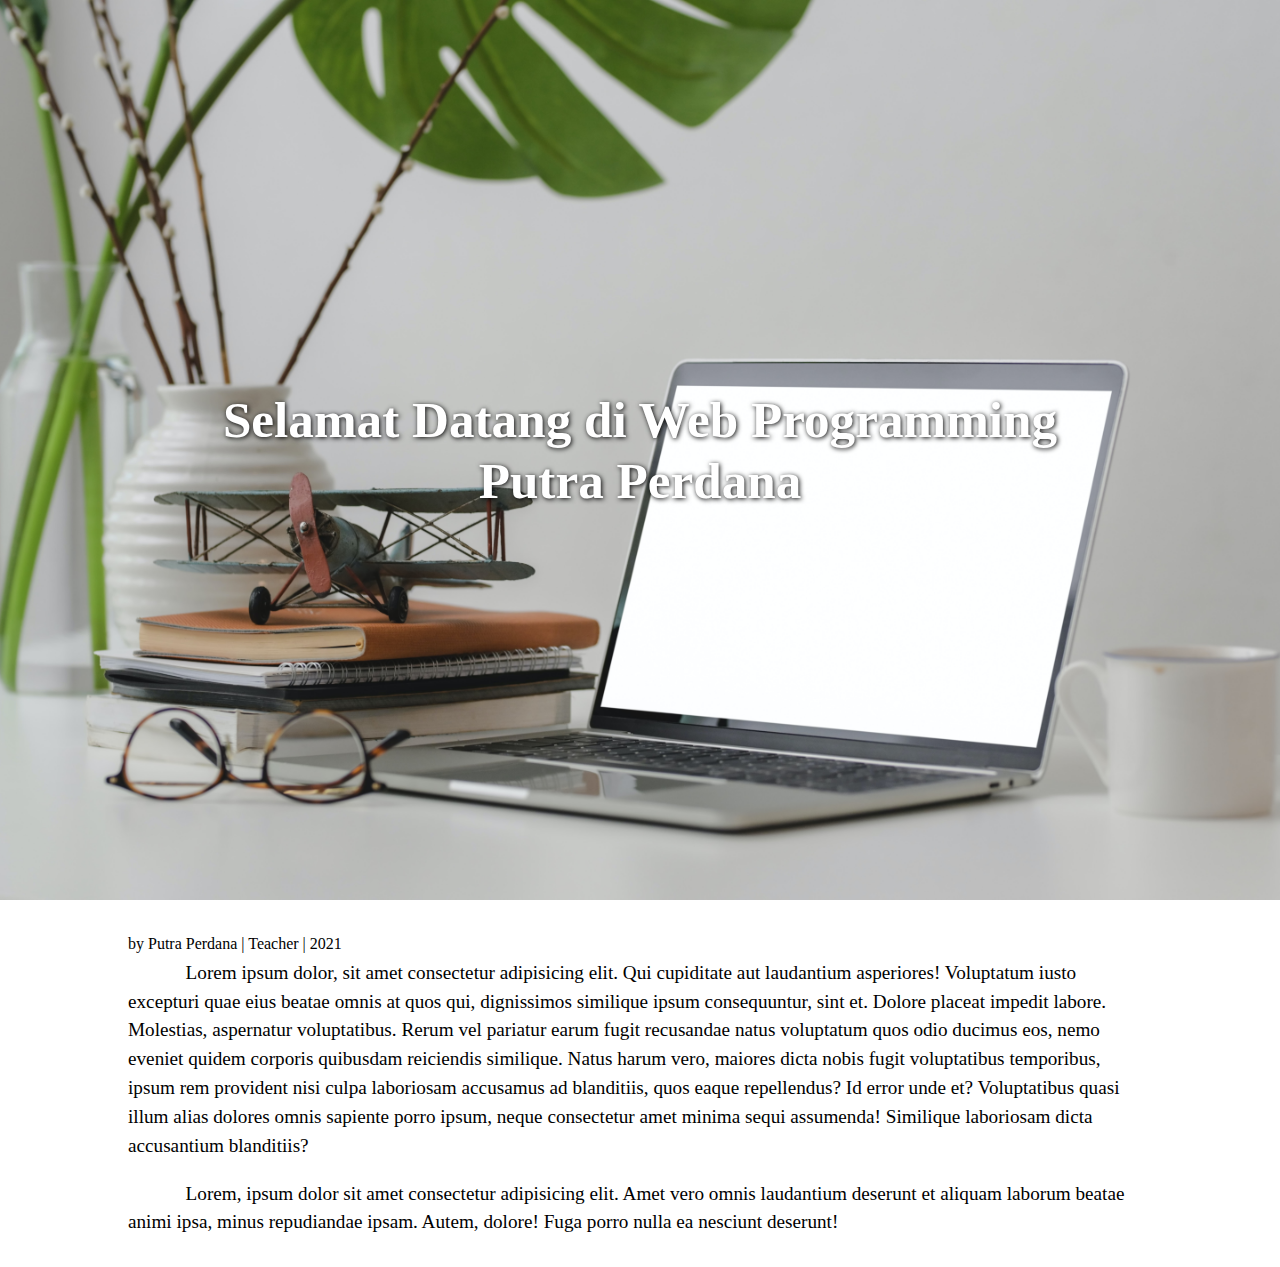
<file: 1. VH VMAX/index.html>
<!DOCTYPE html>
<html lang="en">
<head>
    <meta charset="UTF-8">
    <meta http-equiv="X-UA-Compatible" content="IE=edge">
    <meta name="viewport" content="width=device-width, initial-scale=1.0">
    <title>Document</title>
    <link rel="stylesheet" href="style.css">
</head>
<body>
    <header>
        <h1>Selamat Datang di Web Programming <br> Putra Perdana</h1>
    </header>

    <section>
        <div class="detail">
            <span>by Putra Perdana | Teacher | 2021 </span>
        </div>
        <p>Lorem ipsum dolor, sit amet consectetur adipisicing elit. Qui cupiditate aut laudantium asperiores! Voluptatum iusto excepturi quae eius beatae omnis at quos qui, dignissimos similique ipsum consequuntur, sint et. Dolore placeat impedit labore. Molestias, aspernatur voluptatibus. Rerum vel pariatur earum fugit recusandae natus voluptatum quos odio ducimus eos, nemo eveniet quidem corporis quibusdam reiciendis similique. Natus harum vero, maiores dicta nobis fugit voluptatibus temporibus, ipsum rem provident nisi culpa laboriosam accusamus ad blanditiis, quos eaque repellendus? Id error unde et? Voluptatibus quasi illum alias dolores omnis sapiente porro ipsum, neque consectetur amet minima sequi assumenda! Similique laboriosam dicta accusantium blanditiis?</p>

        <p>Lorem, ipsum dolor sit amet consectetur adipisicing elit. Amet vero omnis laudantium deserunt et aliquam laborum beatae animi ipsa, minus repudiandae ipsam. Autem, dolore! Fuga porro nulla ea nesciunt deserunt!</p>
    </section>
</body>
</html>
</file>
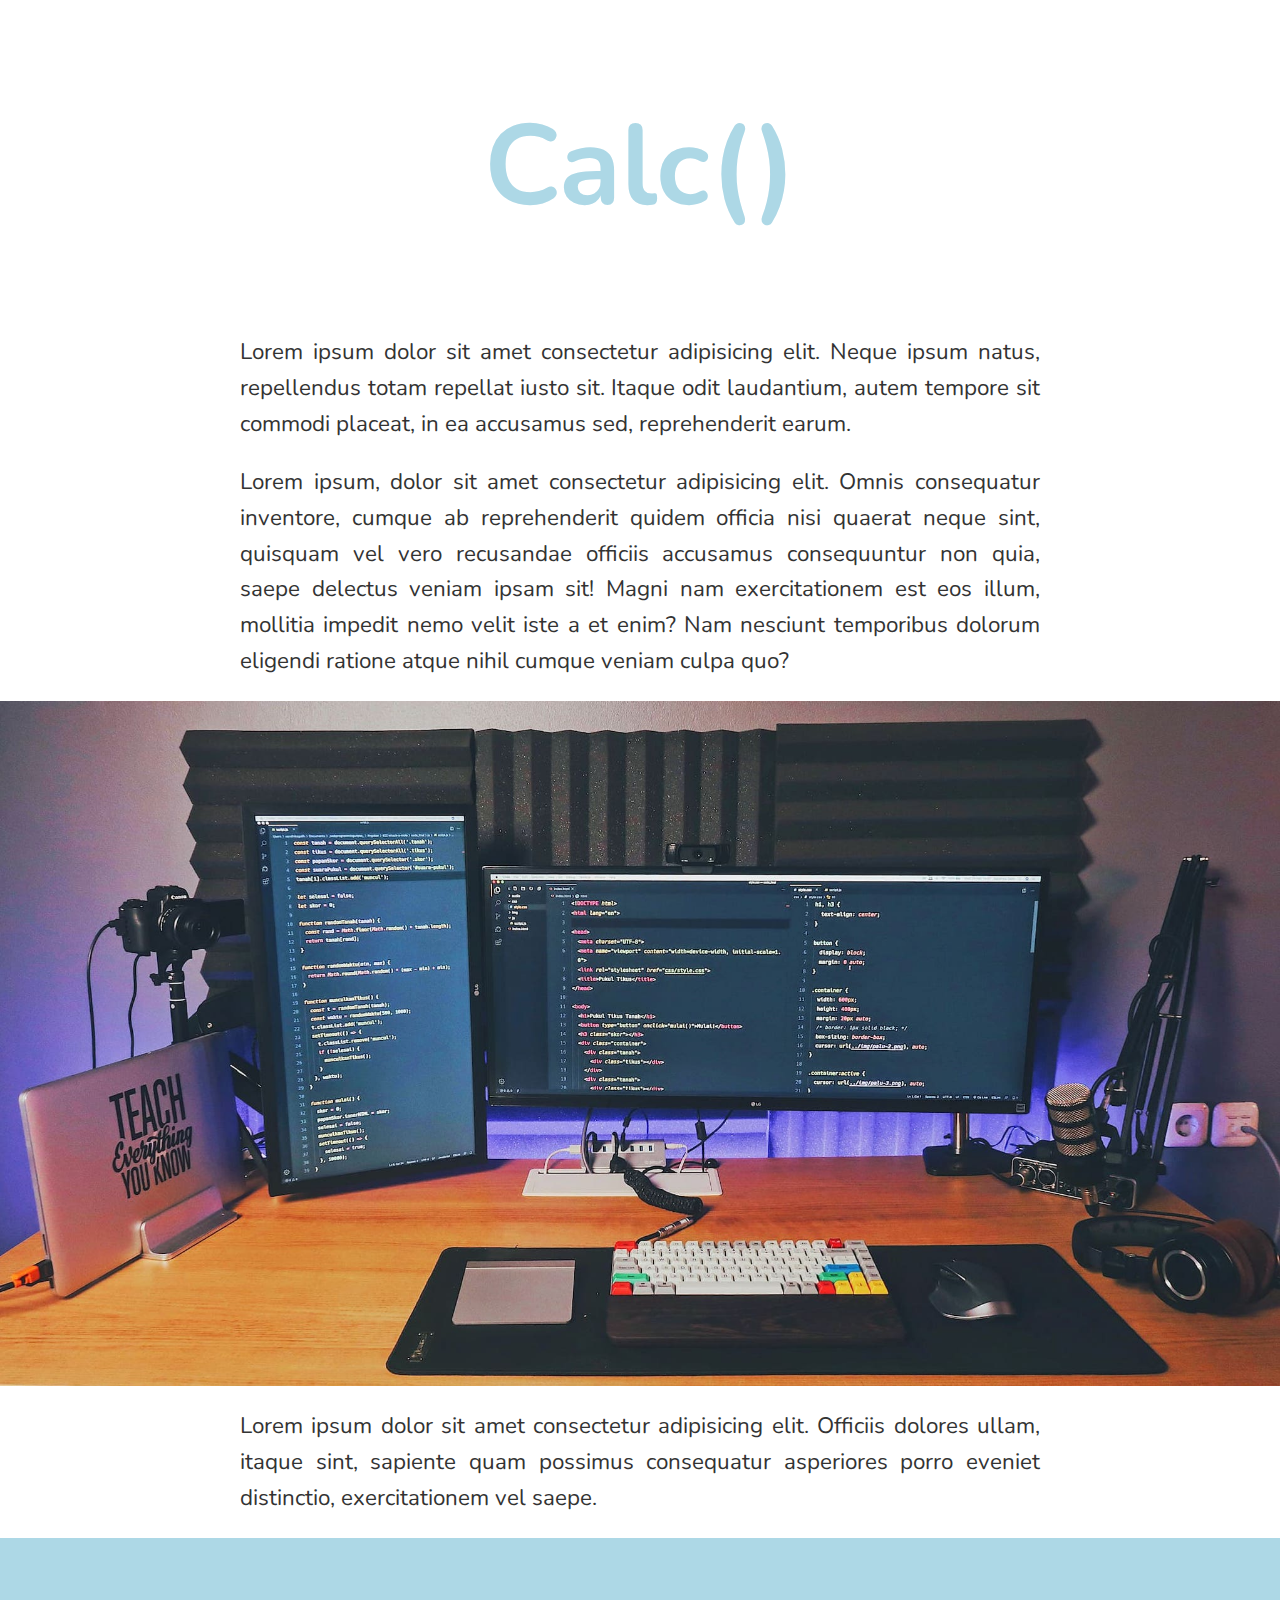
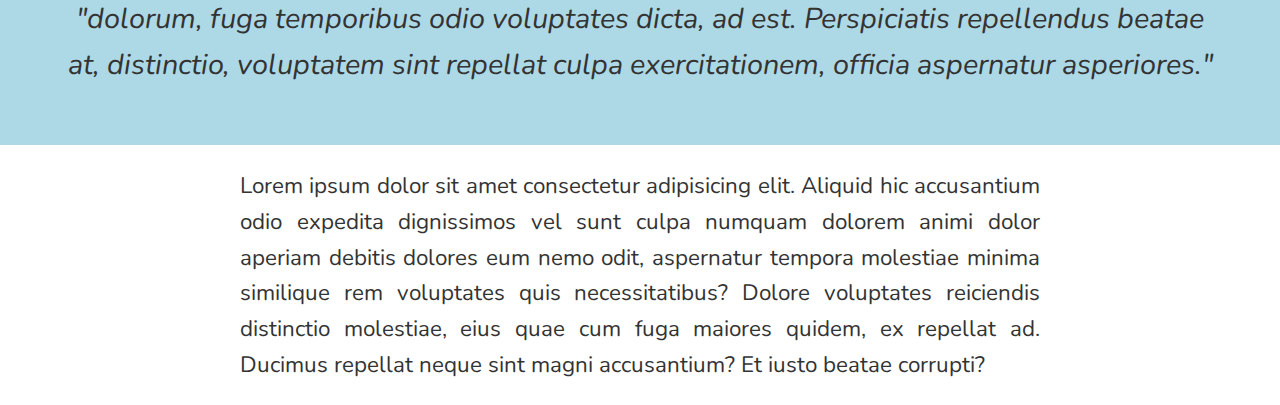
<file: 2. Func Calc/index.html>
<!DOCTYPE html>
<html lang="en">
  <head>
    <meta charset="UTF-8" />
    <meta http-equiv="X-UA-Compatible" content="IE=edge" />
    <meta name="viewport" content="width=device-width, initial-scale=1.0" />
    <title>CSS Calc</title>
    <link rel="stylesheet" href="style.css" />
  </head>
  <body>
    <div class="container">
      <h1>Calc()</h1>

      <p>Lorem ipsum dolor sit amet consectetur adipisicing elit. Neque ipsum natus, repellendus totam repellat iusto sit. Itaque odit laudantium, autem tempore sit commodi placeat, in ea accusamus sed, reprehenderit earum.</p>
      <p>
        Lorem ipsum, dolor sit amet consectetur adipisicing elit. Omnis consequatur inventore, cumque ab reprehenderit quidem officia nisi quaerat neque sint, quisquam vel vero recusandae officiis accusamus consequuntur non quia, saepe
        delectus veniam ipsam sit! Magni nam exercitationem est eos illum, mollitia impedit nemo velit iste a et enim? Nam nesciunt temporibus dolorum eligendi ratione atque nihil cumque veniam culpa quo?
      </p>
      <img class="full-size" src="img/1.jpg" alt="desk-setup" />
      <p>Lorem ipsum dolor sit amet consectetur adipisicing elit. Officiis dolores ullam, itaque sint, sapiente quam possimus consequatur asperiores porro eveniet distinctio, exercitationem vel saepe.</p>
      <p class="highlight">"dolorum, fuga temporibus odio voluptates dicta, ad est. Perspiciatis repellendus beatae at, distinctio, voluptatem sint repellat culpa exercitationem, officia aspernatur asperiores."</p>
      <p>
        Lorem ipsum dolor sit amet consectetur adipisicing elit. Aliquid hic accusantium odio expedita dignissimos vel sunt culpa numquam dolorem animi dolor aperiam debitis dolores eum nemo odit, aspernatur tempora molestiae minima
        similique rem voluptates quis necessitatibus? Dolore voluptates reiciendis distinctio molestiae, eius quae cum fuga maiores quidem, ex repellat ad. Ducimus repellat neque sint magni accusantium? Et iusto beatae corrupti?
      </p>
    </div>
  </body>
</html>
</file>
<file: 1. VH VMAX/style.css>
* {
    margin: 0;
    padding: 0;
}

body {
    font-family: Georgia, 'Times New Roman', Times, serif;
    line-height: 1.8em;
}

header {
    background-color: burlywood;
    background-image: url(bg.jpg);
    background-size: cover;
    background-position: center;
    height: 100vh;
    display: flex;
}
h1 {
    /* font-size: 4rem; */
    font-size: 4vmax;
    line-height: 1.2em;
    color: white;
    text-shadow: 1px 1px 5px black;;
    text-align: center;
    margin: auto;
}

section {
    margin: 30px auto;
    width: 80%;
}

section p {
    font-size: 1.2em;
    margin-bottom: 1em;
    text-indent: 3em;
}
</file>
<file: 2. Func Calc/style.css>
@import url('https://fonts.googleapis.com/css2?family=Nunito:wght@200;400;700&display=swap');

* {
  box-sizing: border-box;
}

body {
  font-family: Nunito, sans-serif;
  min-height: 100vh;
  font-size: 1.4rem;
  line-height: 1.6;
  color: #333;
  overflow-x: hidden;
}

.container {
  max-width: 800px;
  margin: 0 auto;
  width: calc(100vw - 4em);
  text-align: justify;
}

h1 {
  text-align: center;
  color: lightblue;
  font-size: calc(7vw + 1.5rem)
}

img {
  display: block;
  max-width: 100%;
}

/* .container p {
  font-size: 1em;
  font-size: 3vw;
} */

.full-size {
  max-width: 100vw;
  margin: 0 calc(-50vw + 50%);
}

.highlight {
  background-color: lightblue;
  text-align: center;
  font-style: italic;
  padding: 2em;
  margin: 0 calc(-50vw + 50%);
  font-size: calc(1vw + 1rem);
}
</file>
